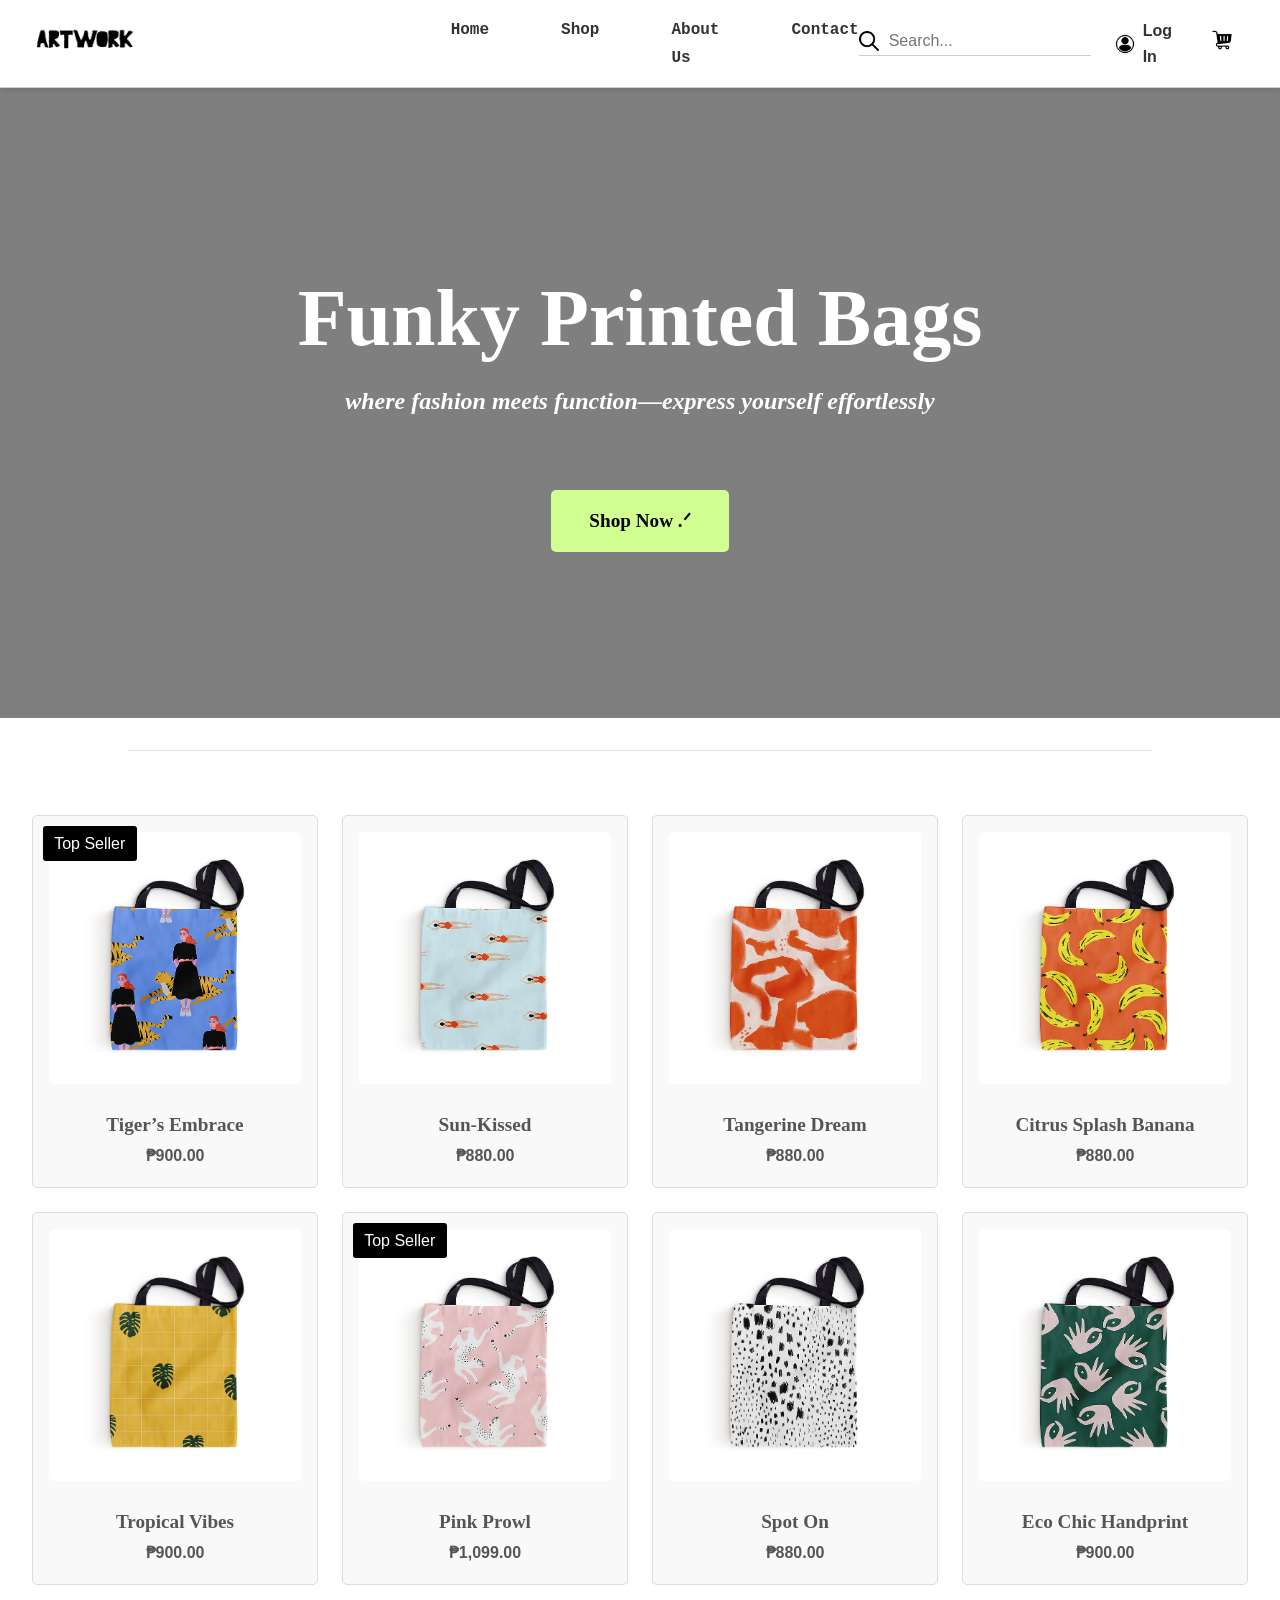
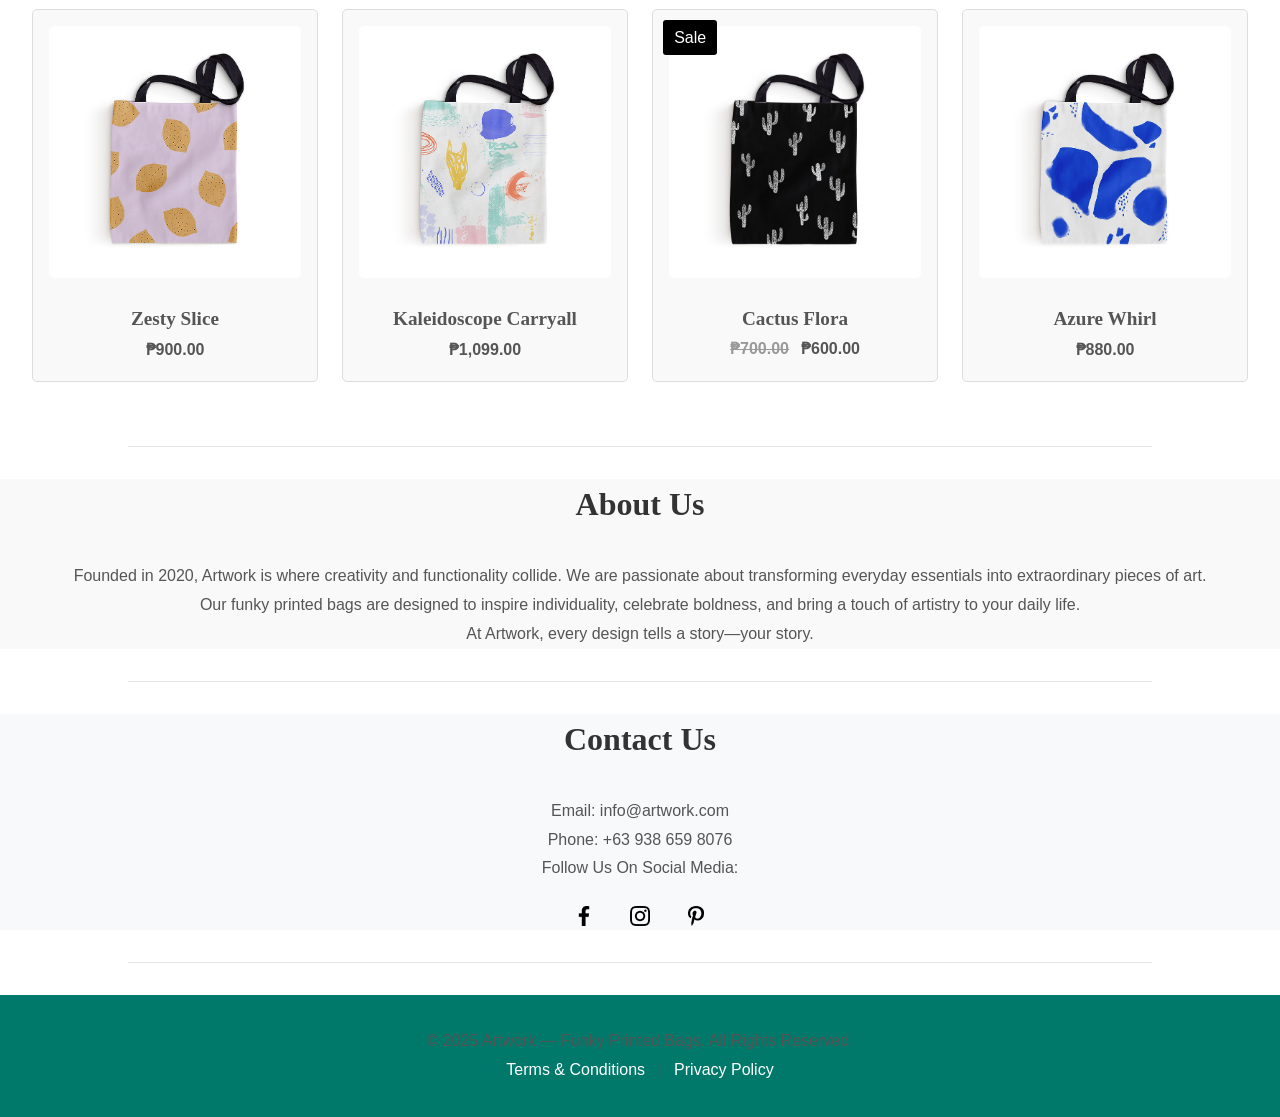
<file: index.html>
<!DOCTYPE html>
<html lang="en">
<head>
    <meta charset="UTF-8">
    <meta name="viewport" content="width=device-width, initial-scale=1.0">
    <title>Artwork — Funky Printed Bags</title>
    <link rel="stylesheet" href="landing-page.css">
</head>
<body>
    <header>
        <div class="logo">
            <img src="images\logo.png" alt="Logo">
        </div>
        <nav>
            <ul>
                <li><a href="#home">Home</a></li>
                <li><a href="#shop">Shop</a></li>
                <li><a href="#about">About Us</a></li>
                <li><a href="#contact">Contact</a></li>
            </ul>
        </nav>
        <div class="search-login">
             <div class="search-container">
                <img src="images\search.png" alt="Search" class="icon">
                <input type="text" placeholder="Search...">
            </div>
            <a href="#" class="login-container">
                <img src="images\avatar.png" alt="Log In" class="icon">
                Log In
            </a>
            <a href="#" class="cart-icon">
                <img src="images\shopping-cart.png" alt="Cart" width="20">
            </a>
        </div>
    </header>

   <section id="home" class="banner">
        <div class="banner-content">
            <h1>Funky Printed Bags</h1>
            <h2>where fashion meets function—express yourself effortlessly</h2>
            <a href="#products" class="cta-button">Shop Now .ᐟ</a>
        </div>
    </section>

    <hr class="divider">

     <section id="shop" class="products">
        <div class="product-grid">
            <!-- Product 1 -->
            <div class="product">
                <span class="badge top-seller">Top Seller</span>
                <img src="images\1.jpg" alt="Product 1">
                <p class="product-name">Tiger’s Embrace</p>
                <p class="product-price">₱900.00</p>
                <button class="add-to-cart">Add to Cart</button>
            </div>
            <!-- Product 2 -->
            <div class="product">
                <img src="images\2.jpg" alt="Product 2">
                <p class="product-name">Sun-Kissed</p>
                <p class="product-price">₱880.00</p>
                <button class="add-to-cart">Add to Cart</button>
            </div>
            <!-- Product 3 -->
            <div class="product">
                <img src="images\3.jpg" alt="Product 3">
                <p class="product-name">Tangerine Dream</p>
                <p class="product-price">₱880.00</p>
                <button class="add-to-cart">Add to Cart</button>
            </div>
            <!-- Product 4 -->
            <div class="product">
                <img src="images\4.jpg" alt="Product 4">
                <p class="product-name">Citrus Splash Banana</p>
                <p class="product-price">₱880.00</p>
                <button class="add-to-cart">Add to Cart</button>
            </div>
            <!-- Product 5 -->
            <div class="product">
                <img src="images\5.jpg" alt="Product 5">
                <p class="product-name">Tropical Vibes</p>
                <p class="product-price">₱900.00</p>
                <button class="add-to-cart">Add to Cart</button>
            </div>
            <!-- Product 6 -->
            <div class="product">
                <span class="badge top-seller">Top Seller</span>
                <img src="images\6.jpg" alt="Product 6">
                <p class="product-name">Pink Prowl</p>
                <p class="product-price">₱1,099.00</p>
                <button class="add-to-cart">Add to Cart</button>
            </div>
            <!-- Product 7 -->
            <div class="product">
                <img src="images\7.jpg" alt="Product 7">
                <p class="product-name">Spot On</p>
                <p class="product-price">₱880.00</p>
                <button class="add-to-cart">Add to Cart</button>
            </div>
            <!-- Product 8 -->
            <div class="product">
                <img src="images\8.jpg" alt="Product 8">
                <p class="product-name">Eco Chic Handprint</p>
                <p class="product-price">₱900.00</p>
                <button class="add-to-cart">Add to Cart</button>
            </div>
            <!-- Product 9 -->
            <div class="product">
                <img src="images\9.jpg" alt="Product 9">
                <p class="product-name"> Zesty Slice</p>
                <p class="product-price">₱900.00</p>
                <button class="add-to-cart">Add to Cart</button>
            </div>
            <!-- Product 10 -->
            <div class="product">
                <img src="images\10.jpg" alt="Product 10">
                <p class="product-name">Kaleidoscope Carryall</p>
                <p class="product-price">₱1,099.00</p>
                <button class="add-to-cart">Add to Cart</button>
            </div>
            <!-- Product 11 -->
            <div class="product">
                <span class="badge sale">Sale</span>
                <img src="images\11.jpg" alt="Product 11">
                <p class="product-name">Cactus Flora</p>
                <span class="original-price">₱700.00</span>
                <span class="discount-price">₱600.00</span>
                <button class="add-to-cart">Add to Cart</button>
            </div>
            <!-- Product 12 -->
            <div class="product">
                <img src="images\12.jpg" alt="Product 12">
                <p class="product-name">Azure Whirl</p>
                <p class="product-price">₱880.00</p>
                <button class="add-to-cart">Add to Cart</button>
            </div>
        </div>
    </section>

    <hr class="divider">

    <section id="about" class="about">
        <h2>About Us</h2>
        <p>Founded in 2020, Artwork is where creativity and functionality collide. We are passionate about transforming everyday essentials into extraordinary pieces of art.</p>
        <p>Our funky printed bags are designed to inspire individuality, celebrate boldness, and bring a touch of artistry to your daily life.</p>
        <p>At Artwork, every design tells a story—your story.</p>
    </section>

    <hr class="divider">

    <section id="contact" class="contact">
        <h2>Contact Us</h2>
        <p>Email: info@artwork.com</p>
        <p>Phone: +63 938 659 8076</p>
        <p>Follow Us On Social Media:</p>
        <div class="social-icons">
            <a href="#"><img src="images\facebook-app.png" alt="Facebook" width="20"></a>
            <a href="#"><img src="images\instagram.png" alt="Instagram" width="20"></a>
            <a href="#"><img src="images\pinterest.png" width="20"></a>
        </div>
    </section>

    <hr class="divider">

    <footer>
        <p>© 2025 Artwork — Funky Printed Bags. All Rights Reserved.</p>
        <p><a href="#">Terms & Conditions</a> | <a href="#">Privacy Policy</a></p>
    </footer>
</body>
</html>
</file>
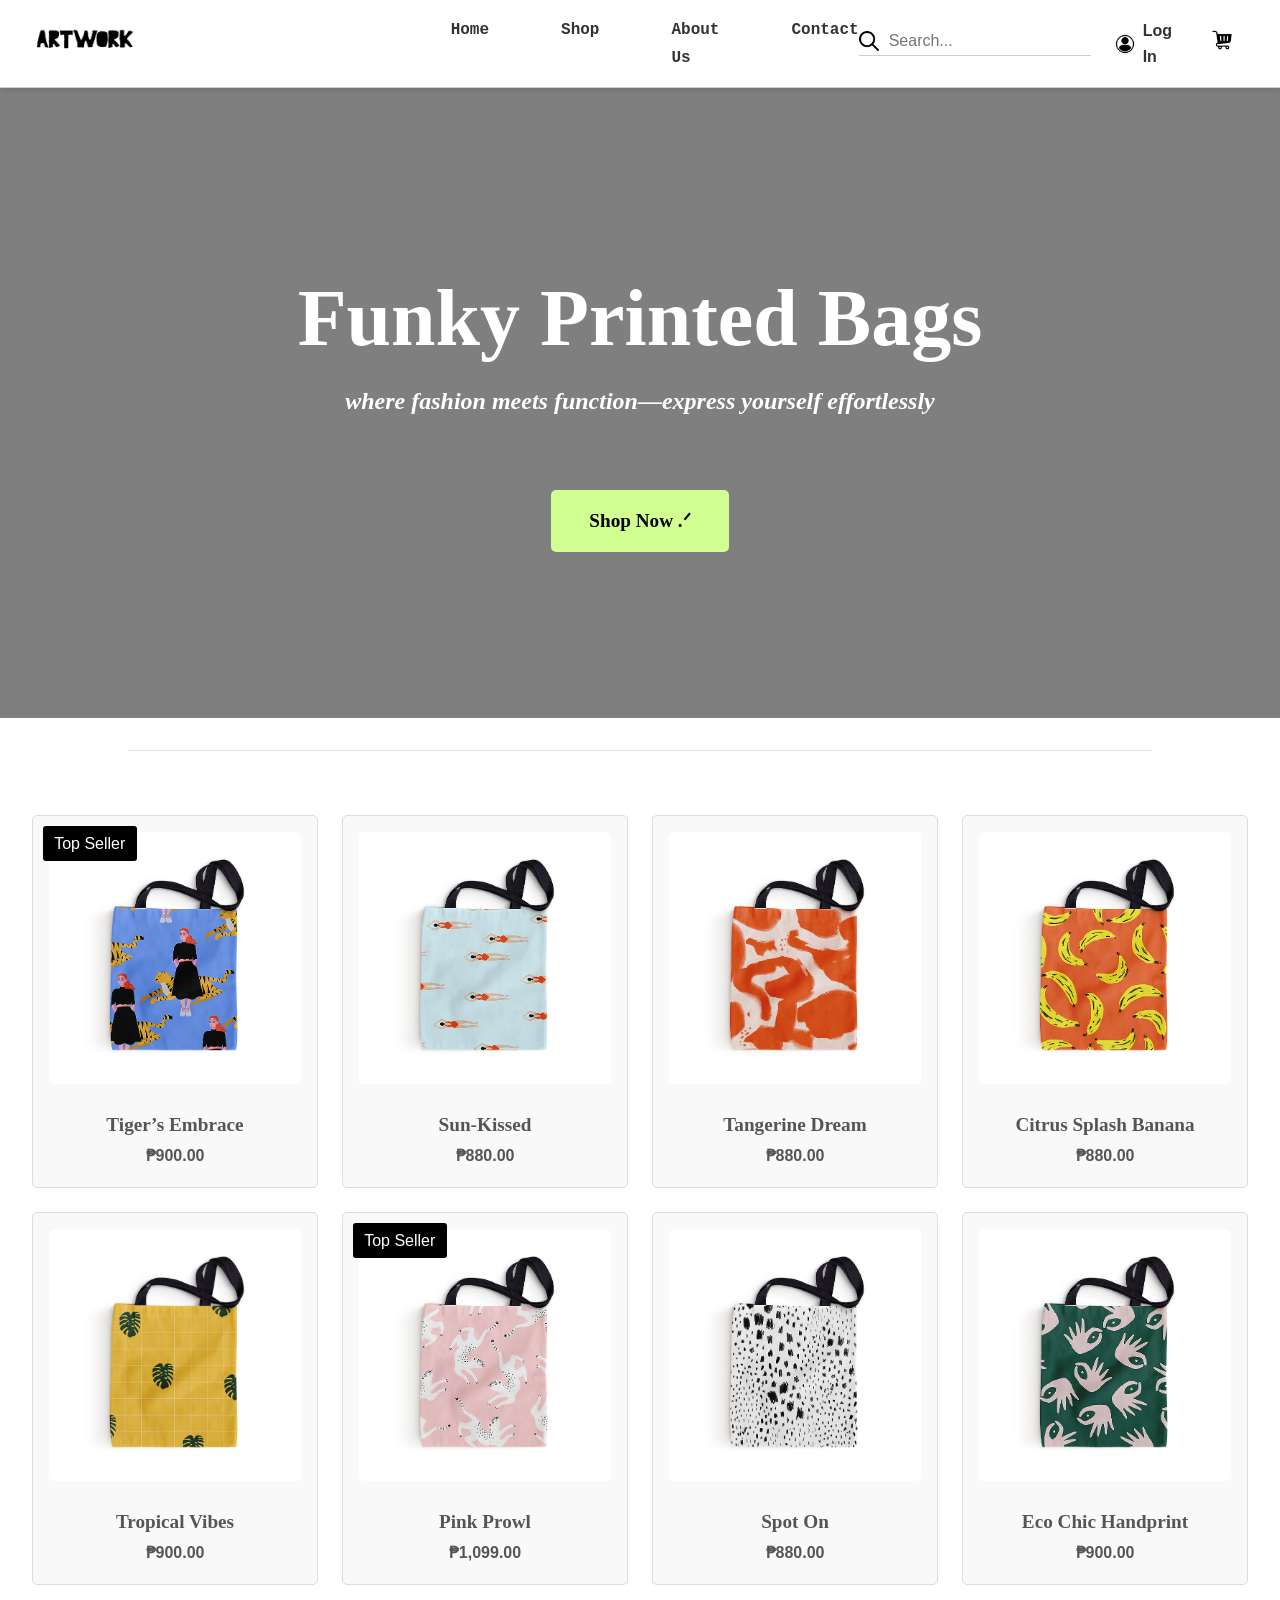
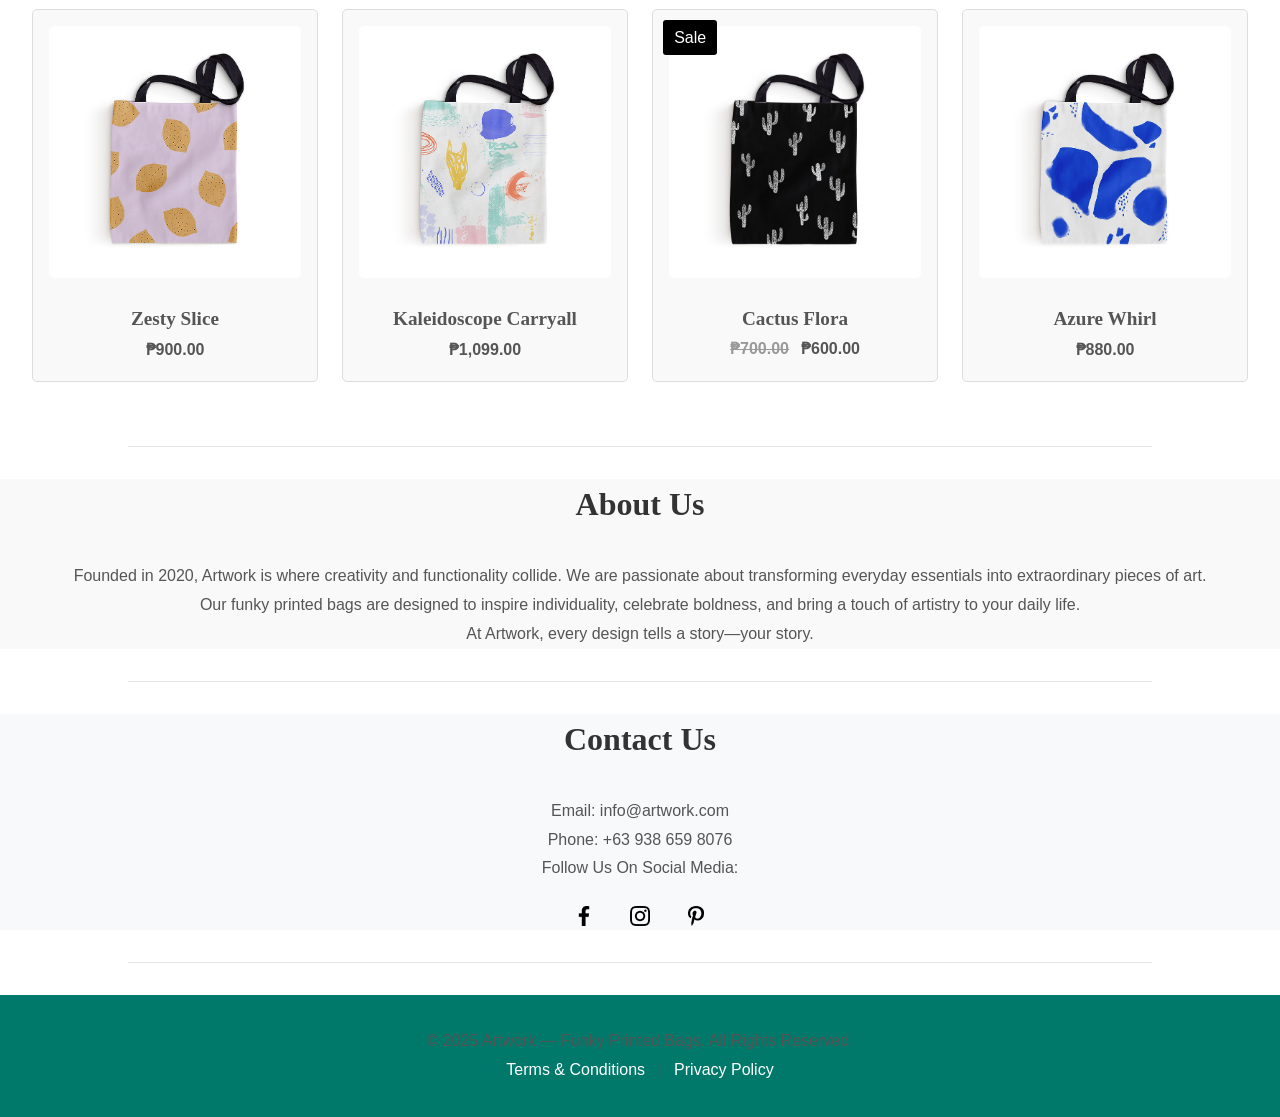
<file: landing-page.html>
<!DOCTYPE html>
<html lang="en">
<head>
    <meta charset="UTF-8">
    <meta name="viewport" content="width=device-width, initial-scale=1.0">
    <title>Artwork — Funky Printed Bags</title>
    <link rel="stylesheet" href="landing-page.css">
</head>
<body>
    <header>
        <div class="logo">
            <img src="images\logo.png" alt="Logo">
        </div>
        <nav>
            <ul>
                <li><a href="#home">Home</a></li>
                <li><a href="#shop">Shop</a></li>
                <li><a href="#about">About Us</a></li>
                <li><a href="#contact">Contact</a></li>
            </ul>
        </nav>
        <div class="search-login">
             <div class="search-container">
                <img src="images\search.png" alt="Search" class="icon">
                <input type="text" placeholder="Search...">
            </div>
            <a href="#" class="login-container">
                <img src="images\avatar.png" alt="Log In" class="icon">
                Log In
            </a>
            <a href="#" class="cart-icon">
                <img src="images\shopping-cart.png" alt="Cart" width="20">
            </a>
        </div>
    </header>

   <section id="home" class="banner">
        <div class="banner-content">
            <h1>Funky Printed Bags</h1>
            <h2>where fashion meets function—express yourself effortlessly</h2>
            <a href="#products" class="cta-button">Shop Now .ᐟ</a>
        </div>
    </section>

    <hr class="divider">

     <section id="shop" class="products">
        <div class="product-grid">
            <!-- Product 1 -->
            <div class="product">
                <span class="badge top-seller">Top Seller</span>
                <img src="images\1.jpg" alt="Product 1">
                <p class="product-name">Tiger’s Embrace</p>
                <p class="product-price">₱900.00</p>
                <button class="add-to-cart">Add to Cart</button>
            </div>
            <!-- Product 2 -->
            <div class="product">
                <img src="images\2.jpg" alt="Product 2">
                <p class="product-name">Sun-Kissed</p>
                <p class="product-price">₱880.00</p>
                <button class="add-to-cart">Add to Cart</button>
            </div>
            <!-- Product 3 -->
            <div class="product">
                <img src="images\3.jpg" alt="Product 3">
                <p class="product-name">Tangerine Dream</p>
                <p class="product-price">₱880.00</p>
                <button class="add-to-cart">Add to Cart</button>
            </div>
            <!-- Product 4 -->
            <div class="product">
                <img src="images\4.jpg" alt="Product 4">
                <p class="product-name">Citrus Splash Banana</p>
                <p class="product-price">₱880.00</p>
                <button class="add-to-cart">Add to Cart</button>
            </div>
            <!-- Product 5 -->
            <div class="product">
                <img src="images\5.jpg" alt="Product 5">
                <p class="product-name">Tropical Vibes</p>
                <p class="product-price">₱900.00</p>
                <button class="add-to-cart">Add to Cart</button>
            </div>
            <!-- Product 6 -->
            <div class="product">
                <span class="badge top-seller">Top Seller</span>
                <img src="images\6.jpg" alt="Product 6">
                <p class="product-name">Pink Prowl</p>
                <p class="product-price">₱1,099.00</p>
                <button class="add-to-cart">Add to Cart</button>
            </div>
            <!-- Product 7 -->
            <div class="product">
                <img src="images\7.jpg" alt="Product 7">
                <p class="product-name">Spot On</p>
                <p class="product-price">₱880.00</p>
                <button class="add-to-cart">Add to Cart</button>
            </div>
            <!-- Product 8 -->
            <div class="product">
                <img src="images\8.jpg" alt="Product 8">
                <p class="product-name">Eco Chic Handprint</p>
                <p class="product-price">₱900.00</p>
                <button class="add-to-cart">Add to Cart</button>
            </div>
            <!-- Product 9 -->
            <div class="product">
                <img src="images\9.jpg" alt="Product 9">
                <p class="product-name"> Zesty Slice</p>
                <p class="product-price">₱900.00</p>
                <button class="add-to-cart">Add to Cart</button>
            </div>
            <!-- Product 10 -->
            <div class="product">
                <img src="images\10.jpg" alt="Product 10">
                <p class="product-name">Kaleidoscope Carryall</p>
                <p class="product-price">₱1,099.00</p>
                <button class="add-to-cart">Add to Cart</button>
            </div>
            <!-- Product 11 -->
            <div class="product">
                <span class="badge sale">Sale</span>
                <img src="images\11.jpg" alt="Product 11">
                <p class="product-name">Cactus Flora</p>
                <span class="original-price">₱700.00</span>
                <span class="discount-price">₱600.00</span>
                <button class="add-to-cart">Add to Cart</button>
            </div>
            <!-- Product 12 -->
            <div class="product">
                <img src="images\12.jpg" alt="Product 12">
                <p class="product-name">Azure Whirl</p>
                <p class="product-price">₱880.00</p>
                <button class="add-to-cart">Add to Cart</button>
            </div>
        </div>
    </section>

    <hr class="divider">

    <section id="about" class="about">
        <h2>About Us</h2>
        <p>Founded in 2020, Artwork is where creativity and functionality collide. We are passionate about transforming everyday essentials into extraordinary pieces of art.</p>
        <p>Our funky printed bags are designed to inspire individuality, celebrate boldness, and bring a touch of artistry to your daily life.</p>
        <p>At Artwork, every design tells a story—your story.</p>
    </section>

    <hr class="divider">

    <section id="contact" class="contact">
        <h2>Contact Us</h2>
        <p>Email: info@artwork.com</p>
        <p>Phone: +63 938 659 8076</p>
        <p>Follow Us On Social Media:</p>
        <div class="social-icons">
            <a href="#"><img src="images\facebook-app.png" alt="Facebook" width="20"></a>
            <a href="#"><img src="images\instagram.png" alt="Instagram" width="20"></a>
            <a href="#"><img src="images\pinterest.png" width="20"></a>
        </div>
    </section>

    <hr class="divider">

    <footer>
        <p>© 2025 Artwork — Funky Printed Bags. All Rights Reserved.</p>
        <p><a href="#">Terms & Conditions</a> | <a href="#">Privacy Policy</a></p>
    </footer>
</body>
</html>
</file>
<file: landing-page.css>
body, h1, h2, p, ul, li {
    margin: 0;
    padding: 0;
    list-style: none;
    box-sizing: border-box;
}

body {
    font-family: Papyrus, fantasy;
    line-height: 1.6;
    color: #333;
    background: #fff;
    scroll-behavior: smooth;
}

header {
    display: flex;
    justify-content: space-between;
    align-items: center;
    padding: 1em 2em;
    background: #fff;
    border-bottom: 1px solid #ccc;
    position: sticky;
    top: 0;
    z-index: 10;
    box-shadow: 0 2px 5px rgba(0, 0, 0, 0.1);
}

p {
    font-family: Calibri, sans-serif;
    font-size: 1em;
    color: #555;
    line-height: 1.8;
}

.banner {
    position: relative;
    height: 70vh;
    background-image: url(https://scontent.fmnl17-7.fna.fbcdn.net/v/t1.6435-9/58373287_10156460441633049_550665685529788416_n.jpg?_nc_cat=108&ccb=1-7&_nc_sid=cc71e4&_nc_eui2=AeEOvqBU8E18F4abZDz8W6J6aMuHc8183ZRoy4dzzXzdlMmyQGarcDOfalNsjHPMeU9njGF8rTjwfbHXbTQTdYuh&_nc_ohc=pmxFdMMcYU0Q7kNvgHKjhNa&_nc_oc=AdhEEwdKQKZp_dgIvciBg8UEuMU3SzYOgAjKRoknWEwBEhPWGIYh7s84jMn6iEsE1L4&_nc_zt=23&_nc_ht=scontent.fmnl17-7.fna&_nc_gid=AP4tDhAYbwNJkBEX8T12bPW&oh=00_AYBye4hg1FG47a0nqHrcTWNIMBT250pVqO6sH4LG8RlAdg&oe=67C87BE6);
    background-size: cover;
    background-position: center;
    background-repeat: no-repeat;
    display: flex;
    align-items: center;
    justify-content: center;
    color: #fff;
    text-align: center;
    overflow: hidden;
}

.banner::before {
    content: '';
    position: absolute;
    top: 0;
    left: 0;
    width: 100%;
    height: 100%;
    background: rgba(0, 0, 0, 0.5);
    z-index: 1;
}

.banner-content {
    position: relative;
    z-index: 2;
}

.banner h1 {
    font-size: 5em;
    font-weight: bold;
    margin-bottom: none;
}

.banner h2 {
    font-size: 1.5em;
    font-weight: bold;
    font-style: italic;
    margin-bottom: 0.5em;
}

.banner p {
    font-size: 1.5em;
    margin-bottom: 1em;
}

.cta-button {
    padding: 0.8em 2em;
    background-color: #d1ff91;
    color: #000;
    font-weight: bold;
    border-radius: 5px;
    text-decoration: none;
    font-size: 1.2em;
    display: inline-block;
    margin-top: 3em;
    transition: background-color 0.3s ease;
}

.cta-button:hover {
    background-color: #d1ff91;
    color: #000;
}

.logo {
    font-size: 1.5em;
    font-weight: bold;
}

.logo img {
    width: 25%;
    height: auto;
    margin-bottom: none;
    border-radius: 5px;
}

nav ul {
    display: flex;
    gap: 4.5em;
}

nav ul li a {
    text-decoration: none;
    font-family: Courier New, monospace;
    font-size: 1em;
    color: #333;
    font-weight: bold;
    transition: color 0.3s ease;
}

nav ul li a:hover {
    color: #555;
}

.search-login {
    display: flex;
    align-items: center;
    gap: 1.5em;
}

.search-container {
    display: flex;
    align-items: center;
    gap: 0.5em;
    border-bottom: 1px solid #ccc;
    padding-bottom: 0.3em;
}

.search-container .icon {
    width: 20px;
    height: 20px;
}

.search-container input {
    border: none;
    outline: none;
    font-size: 1em;
    font-family: Calibri, sans-serif;
    color: #555;
}

.login-container {
    display: flex;
    align-items: center;
    gap: 0.5em;
    text-decoration: none;
    color: #333;
    font-family: Calibri, sans-serif;
    font-weight: bold;
}

.login-container .icon {
    width: 20px; 
    height: 20px;
}

.cart-icon {
    text-decoration: none;
    font-size: 1em;
    font-weight: bold;
    color: #333;
    border: none;
    padding: 0.5em 1em;
    border-radius: 5px;
}

.cart-icon img {
    width: 20px;
    height: 20px;
}



#products {
    margin-top: 5em;
}

.products {
    padding: 2em;
    background: #fff;
}

.products h2 {
    text-align: center;
    margin-bottom: 1.5em;
}

.product-grid {
    display: grid;
    grid-template-columns: repeat(4, 1fr);
    gap: 1.5em;
}

.product {
    text-align: center;
    padding: 1em;
    border: 1px solid #ddd;
    border-radius: 5px;
    background: #f9f9f9;
    position: relative;
    overflow: hidden;
    transition: transform 0.2s, box-shadow 0.2s;
}

.product:hover {
    transform: translateY(-5px);
    box-shadow: 0px 4px 10px rgba(0, 0, 0, 0.1);
}

.product img {
    width: 100%;
    height: auto;
    margin-bottom: 1em;
    border-radius: 5px;
}

.product-name {
    font-family: Garamond, serif;
    font-weight: bold;
    font-size: 1.2em;
    margin-bottom: none;
}

hr {
    border: none;
    border-top: 1px solid #ccc;
    margin: 0.5em 0;
}

.product-price {
    font-family: Calibri, sans-serif;
    font-weight: bold;
    font-size: 1em;
    color: #555;
}

.original-price {
    font-family: Calibri, sans-serif;
    font-weight: bold;
    font-size: 1em;
    text-decoration: line-through;
    color: #999;
    margin-right: 0.5em;
}

.discount-price {
    font-family: Calibri, sans-serif;
    font-weight: bold;
    font-size: 1em;
    color: #555;
}

.add-to-cart {
    position: absolute;
    bottom: 100px;
    left: 50%;
    transform: translateX(-50%);
    padding: 0.5em 1em;
    background-color: #fff;
    color: #000;
    font-family: Calibri, sans-serif;
    border: 1px solid;
    border-radius: none;
    font-size: 1em;
    cursor: pointer;
    opacity: 0;
    visibility: hidden;
    transition: opacity 0.3s ease, transform 0.3s ease;
}

.product:hover .add-to-cart {
    opacity: 1;
    visibility: visible;
    transform: translateX(-50%) translateY(0);
}

.badge {
    position: absolute;
    top: 10px;
    left: 10px;
    background-color: #333;
    color: #fff;
    padding: 0.3em 0.7em;
    font-size: 1em;
    border-radius: 3px;
}

.badge.sale {
    background-color: #000000;
    font-family: Calibri, sans-serif;
}

.badge.top-seller {
    background-color: #000000;
    font-family: Calibri, sans-serif;
}

.about {
    background: #f9f9f9;
    text-align: center;
}

.about h2, .contact h2 {
    font-size: 2em;
    margin-bottom: 1em;
}

.contact {
    background: #f8f9fa;
    text-align: center;
}

section {
    opacity: 0;
    transform: translateY(50px);
    animation: fadeIn 1s ease-out forwards;
}

section:nth-of-type(1) {
    animation-delay: 0.2s;
}
section:nth-of-type(2) {
    animation-delay: 0.4s;
}
section:nth-of-type(3) {
    animation-delay: 0.6s;
}
section:nth-of-type(4) {
    animation-delay: 0.8s;
}

@keyframes fadeIn {
    to {
        opacity: 1;
        transform: translateY(0);
    }
}

footer {
    text-align: center;
    padding: 2em 1em;
    background: #00796b;
    color: #fff;
    margin-top: 2em;
}

footer a {
    text-decoration: none;
    color: #fff;
    margin: 0 0.5em;
}

.divider {
    width: 80%;
    height: 1px;
    margin: 2em auto;
    background: #ddd;
    border: none;
    opacity: 0.7;
}

.social-icons {
    display: flex;
    justify-content: center;
    gap: 1em;
    margin: 1em 0;
}

.social-icons a {
    text-decoration: none;
    font-size: 1.2em;
    color: #333;
}

.social-icons a img {
    margin: 0 10px;
    vertical-align: middle;
    transition: transform 0.2s ease;
}

.social-icons a img:hover {
    transform: scale(1.2);
}

@media (max-width: 768px) {
    .product-grid {
        grid-template-columns: repeat(2, 1fr);
    }

    .banner h1 {
        font-size: 3em;
    }
}

@media (max-width: 480px) {
    .product-grid {
        grid-template-columns: 1fr;
    }

    header {
        flex-direction: column;
        align-items: center;
        gap: 1em;
    }

    .search-login {
        flex-direction: column;
        gap: 0.5em;
    }
}
</file>
